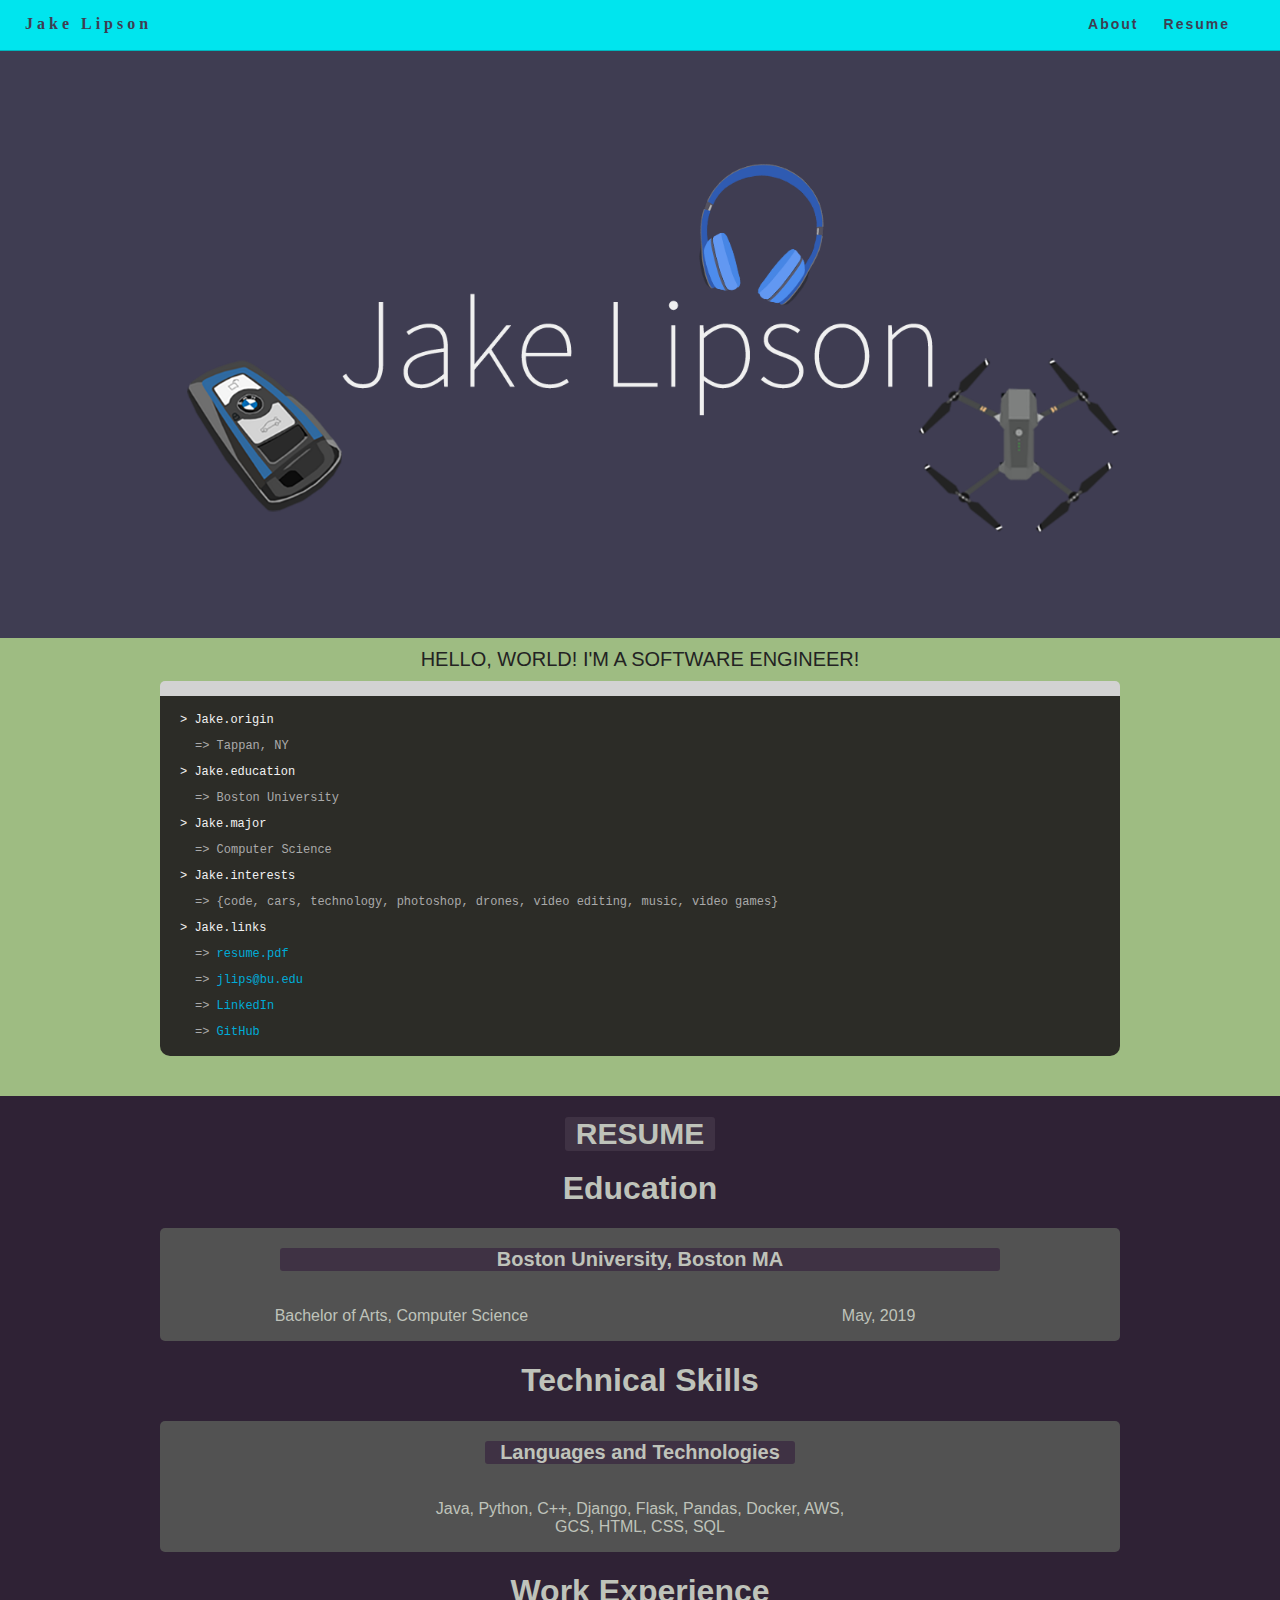
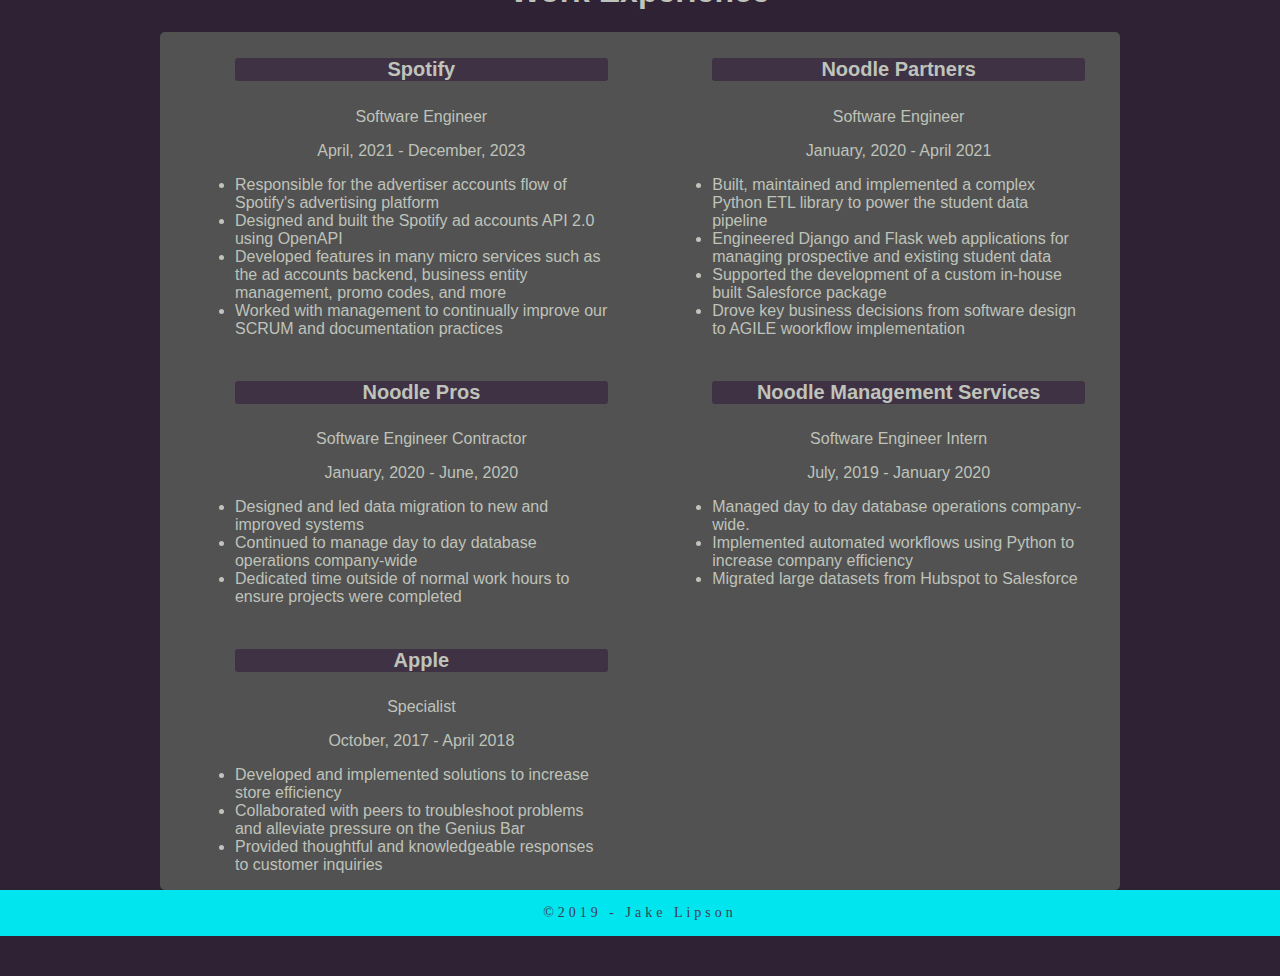
<file: index.html>
<!doctype html>
<html>
<head>
<meta charset="UTF-8">
<title>Jake Lipson</title>

<!-- Stylesheets -->
<link href="css/style.css" rel="stylesheet" type="text/css">
<link href="css/homestyle.css" rel="stylesheet" type="text/css">

<!-- Favicon -->
<link rel="apple-touch-icon" sizes="180x180" href="/favicon/apple-touch-icon.png">
<link rel="icon" type="image/png" sizes="32x32" href="/favicon/favicon-32x32.png">
<link rel="icon" type="image/png" sizes="16x16" href="/favicon/favicon-16x16.png">
<link rel="manifest" href="/favicon/manifest.json">
<link rel="mask-icon" href="/favicon/safari-pinned-tab.svg" color="#5bbad5">
<link rel="shortcut icon" href="/favicon/favicon.ico">
<meta name="msapplication-config" content="/favicon/browserconfig.xml">
<meta name="theme-color" content="#00e5ee">

<!-- Open Graph -->
<meta property="og:title" content="Jake Lipson"/>
<meta property="og:url" content="http://www.jakelipson.me"/>
<meta property="og:type" content="website"/>
<meta property="og:image" content="http://www.jakelipson.me/assets/ogimage.png"/>
</head>

<body>
<!-- Main Container -->
<div class="container">
  <!-- Navigation -->
  <header> <a href="">
	<h4 class="logo">Jake Lipson</h4>
		</a>
	<nav>
	  <ul>
		<li><a href="#about">About</a></li>
		<li><a href="#resume">Resume</a></li>
		<!--<li><a href="#projects">Projects</a></li>-->
  	  </ul>
	</nav>
  </header>

	<!-- Main Section -->
	<span class="start"></span>
  <section class="main">
	  <img src="assets/home/Jake Lipson.png" class="mainName">
  </section>

	<!-- About -->
	<span class="anchor" id="about"></span>
	<section class="about">
	  	<div class="helloWorld" id="helloWorld">
	  		<p3>HELLO, WORLD! I'M A SOFTWARE ENGINEER!</p3>
	  	</div>
		<div class="aboutTermInnerTop"></div>
	  	<div class="aboutTermOuter" id="aboutTermOuter">
	  		<div class="aboutTermInner" id="aboutTermInner">
	  			<div class="aboutText">
					<p class="prompt">&gt; Jake.origin</p>
					<p class="response">=&gt; Tappan, NY</p>

					<p class="prompt">&gt; Jake.education</p>
					<p class="response">=&gt; Boston University</p>

					<p class="prompt">&gt; Jake.major</p>
					<p class="response">=&gt; Computer Science</p>

					<p class="prompt">&gt; Jake.interests</p>
					<p class="response">=&gt; {code, cars, technology, photoshop, drones, video editing, music, video games}</p>

					<p class="prompt">&gt; Jake.links</p>
					<p class="response">=&gt; <a href="assets/home/Resume_Jake_Lipson.pdf" target="_blank">resume.pdf</a></p>
					<p class="response">=&gt; <a href="mailto:jlips@bu.edu">jlips@bu.edu</a></p>
					<p class="response">=&gt; <a href="https://www.linkedin.com/in/jakelipson/" target="_blank">LinkedIn</a></p>
					<p class="response">=&gt; <a href="http://github.com/jlips24" target="_blank">GitHub</a></p>
	  			</div>
			</div>
		</div>
    </section>

	<!-- Resume -->
	<span class="anchor" id="resume"></span>
	<section class="resume">
		<h1 class="resHeading">RESUME</h1>
		<!-- EDUCATION -->
		<div class="resEducation">
			<h1 class="resTitle">Education</h1>
			<div class="resBox">
				<h3 class="resHighlight">Boston University, Boston MA</h3>
				<div class="resLeft"><p>Bachelor of Arts, Computer Science</p></div>
				<div class="resRight"><p>May, 2019</p></div>
			</div>
		</div>
		<!-- SKILLS -->
		<div class="resSkills">
			<h1 class="resTitle">Technical Skills</h1>
			<div class="resBox">
				<div class="resLeft">
					<h3 class="resHighlight">Languages and Technologies</h3>
					<p>Java, Python, C++, Django, Flask, Pandas, Docker, AWS, GCS, HTML, CSS, SQL</p>
				</div>
			</div>
			</div>
    <!-- WORK -->
    <div class="resWork">
      <h1 class="resTitle">Work Experience</h1>
      <div class="resBox">
		<div class="resLeft">
          <ul>
            <h4 class="resJob">Spotify</h4>
            <p><strong>Software Engineer</strong></p>
            <p>April, 2021 - December, 2023</p>
            <li>Responsible for the advertiser accounts flow of Spotify's advertising platform</li>
            <li>Designed and built the Spotify ad accounts API 2.0 using OpenAPI</li>
            <li>Developed features in many micro services such as the ad accounts backend, business entity management, promo codes, and more</li>
            <li>Worked with management to continually improve our SCRUM and documentation practices</li>
          </ul>
        </div>
        <div class="resRight">
          <ul>
            <h4 class="resJob">Noodle Partners</h4>
            <p><strong>Software Engineer</strong></p>
            <p>January, 2020 - April 2021</p>
            <li>Built, maintained and implemented a complex Python ETL library to power the student data pipeline</li>
            <li>Engineered Django and Flask web applications for managing prospective and existing student data</li>
            <li>Supported the development of a custom in-house built Salesforce package</li>
			<li>Drove key business decisions from software design to AGILE woorkflow implementation</li>
          </ul>
        </div>
		<div class="resLeft">
          <ul>
            <h4 class="resJob">Noodle Pros</h4>
            <p><strong>Software Engineer Contractor</strong></p>
            <p>January, 2020 - June, 2020</p>
            <li>Designed and led data migration to new and improved systems</li>
            <li>Continued to manage day to day database operations company-wide</li>
            <li>Dedicated time outside of normal work hours to ensure projects were completed</li>
          </ul>
        </div>
        <div class="resRight">
          <ul>
            <h4 class="resJob">Noodle Management Services</h4>
            <p><strong>Software Engineer Intern</strong></p>
            <p>July, 2019 - January 2020</p>
            <li>Managed day to day database operations company-wide.</li>
            <li>Implemented automated workflows using Python to increase company efficiency</li>
            <li>Migrated large datasets from Hubspot to Salesforce</li>
          </ul>
        </div>
		<!--
        <div class="resLeft">
          <ul>
            <h4 class="resJob">Network & Security Technologies</h4>
            <p><strong>Information Systems Intern</strong></p>
            <p>May, 2018 - August, 2018</p>
            <li>Worked on client application code reviews to identify security vulnerabilities</li>
            <li>Implemented new hardwareto preserve essential company data such as a NAS with offsite access</li>
            <li>Maintained and documented all network components and systems by creating a network map</li>
            <li>Installed a UPS power backup into existing systems to improve stability and reliability</li>
          </ul>
        </div>
		-->
        <div class="resRight">
          <ul>
            <h4 class="resJob">Apple</h4>
            <p><strong>Specialist</strong></p>
            <p>October, 2017 - April 2018</p>
            <li>Developed and implemented solutions to increase store efficiency</li>
            <li>Collaborated with peers to troubleshoot problems and alleviate pressure on the Genius Bar</li>
            <li>Provided thoughtful and knowledgeable responses to customer inquiries</li>
          </ul>
        </div>
		<!--
        <div class="resLeft">
          <ul>
            <h4 class="resJob">People to People, Inc.</h4>
            <p><strong>Administrative Assistant</strong></p>
            <p>June, 2015 - August, 2015</p>
            <li>Upgraded and maintained the main charity website using WordPress and HTML</li>
            <li>Provided administrative support to staff, including organizing files</li>
            <li>Created and implemented new digital organizational plan for storage facilities</li>
          </ul>
        </div>
        <div class="resRight">
          <ul>
            <h4 class="resJob">Rockland Community College</h4>
            <p><strong>Office of the College President Administration</strong></p>
            <p>January, 2015 - December, 2015</p>
            <li>Staff calendering and scheduling of apointments</li>
            <li>Updated applications to track donors and donations coming into the RCC Foundation</li>
          </ul>
        </div>
        <div class="resLeft">
          <ul>
            <h4 class="resJob">Office of New York State Assemblywoman Ellen Jaffee</h4>
            <p><strong>Intern</strong></p>
            <p>January, 2013 - June, 2014</p>
            <li>Responded to constituents’ calls and letters regarding issues and concerns</li>
            <li>Worked with other staffers to create both policy and legislation regarding bullying</li>
            <li>Conducted research on behalf of constituents</li>
          </ul>
        </div>
	-->
        <div class="resRight">
        </div>
      </div>
    </div>
		<!-- LEADERSHIP -->
		<!--
		<div class="resLeadership">
			<h1 class="resTitle">Leadership</h1>
			<div class="resBox">
				<div class="resLeft">
					<h4 class="resHighlight">App Maker Club</h4>
					<p><strong>Vice President, 2015</strong></p>
					<p>Responsible for sending out club mailings and recruiting new members, as well as keeping track of deadlines</p>
				</div>
				<div class="resRight">
					<h4 class="resHighlight">Solar Car Club</h4>
					<p><strong>Treasurer, 2012</strong></p>
					<p>Responsible for managing club funds used to race long distance in national competition for custom, hand built solar cars</p>
				</div>
			</div>
		</div>
	</section>
	-->
	<!-- Copyright Section -->
	<div class="copyright">&copy;2019 - <strong>Jake Lipson</strong></div>
</div>
</body>
</html>
</file>
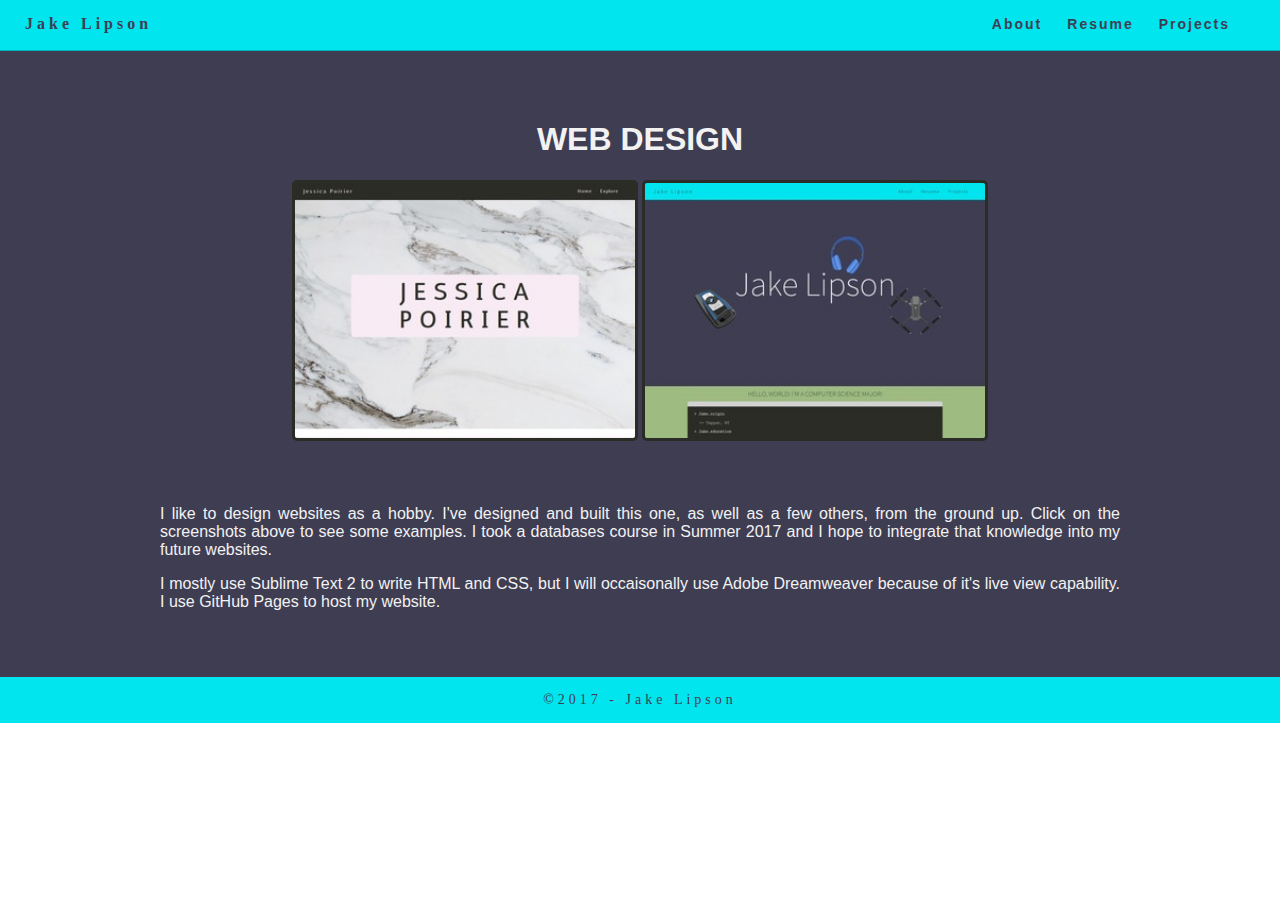
<file: pages/webdesign.html>
<!doctype html>
<html>
<head>
<meta charset="UTF-8">
<title>Jake Lipson - Web Design</title>
	
<!-- Stylesheets -->
<link href="../css/style.css" rel="stylesheet" type="text/css">
<link href="../css/webdesignstyle.css" rel="stylesheet" type="text/css">
	
<!-- Fonts -->
<script>var __adobewebfontsappname__="dreamweaver"</script>
<script src="http://use.edgefonts.net/source-sans-pro:n2:default.js" type="text/javascript"></script>
	
<!-- Favicon -->
<link rel="apple-touch-icon" sizes="180x180" href="/favicon/apple-touch-icon.png">
<link rel="icon" type="image/png" sizes="32x32" href="/favicon/favicon-32x32.png">
<link rel="icon" type="image/png" sizes="16x16" href="/favicon/favicon-16x16.png">
<link rel="manifest" href="/favicon/manifest.json">
<link rel="mask-icon" href="/favicon/safari-pinned-tab.svg" color="#5bbad5">
<link rel="shortcut icon" href="/favicon/favicon.ico">
<meta name="msapplication-config" content="/favicon/browserconfig.xml">
<meta name="theme-color" content="#00e5ee">
	
<!-- Open Graph -->
<meta property="og:title" content="Jake Lipson - Web Design"/>
<meta property="og:url" content="http://www.jakelipson.me/pages/webdesign.html"/>
<meta property="og:type" content="website"/>
<meta property="og:image" content="http://www.jakelipson.me/assets/ogimage.png"/>
</head>

<body>
<!-- Main Container -->
<div class="container">
	<!-- Navigation -->
  <header> <a href="../index.html">
	<h4 class="logo">Jake Lipson</h4>
		</a>
	<nav>
	  <ul>
		<li><a href="../index.html#about">About</a></li>
		<li><a href="../index.html#resume">Resume</a></li>
		<li><a href="../index.html#projects">Projects</a></li>
  	  </ul>
	</nav>
  </header>
  <span class="start"></span>

  <div class="main">
  	<div class="projectDescription">
	  	<h1>WEB DESIGN</H1>
	  	  <div class="previews">
		  	<a href="http://jessmp.github.io" target="_blank"><img src="../assets/projects/webdesign/jessmp_github_io.jpg" class="webPreview"></a>
		  	<a href="http://jakelipson.me"><img src="../assets/projects/webdesign/jakelipson.jpg" class="webPreview"></a>
		  </div>
	  	<p>I like to design websites as a hobby. I've designed and built this one, as well as a few others, from the ground up. Click on the screenshots above to see some examples. I took a databases course in Summer 2017 and I hope to integrate that knowledge into my future websites.</p>
	  	<p>I mostly use Sublime Text 2 to write HTML and CSS, but I will occaisonally use Adobe Dreamweaver because of it's live view capability. I use GitHub Pages to host my website.</p>
  	</div>
  </div>

<!-- Copyright Section -->
	<div class="copyright">&copy;2017 - <strong>Jake Lipson</strong></div>
</div>
</body>
</html>
</file>
<file: css/style.css>
@charset "UTF-8";
/* CSS Document */
/* Body */
body {
	font-family: Helvetica;
	background-color: 000000;
	margin-top: 0px;
	margin-right: 0px;
	margin-bottom: 0px;
	margin-left: 0px;
	font-style: normal;
	font-weight: 200;
}
/* Container */
.container {
	width: 100%;
	margin-left: auto;
	margin-right: auto;
	background-color: #FFFFFF;
}
/* Navigation */
header {
	width: 100%;
	height: 50px;
	background-color: #00E5EE;
	position: fixed;
	border-bottom-color: #00B5BC;
	border-bottom-style: solid;
	border-bottom-width: thin;
}
.logo {
	color: #3F3D52;
	font-family: Monaco;
	font-weight: bold;
	text-align: undefined;
	width: 26%;
	float: left;
	margin-top: 15px;
	margin-left: 25px;
	padding-bottom: 15px;
	letter-spacing: 4px;
}
nav {
	float: right;
	width: 64%;
	text-align: right;
	margin-right: 25px;
}
header nav ul {
	list-style: none;
	float: right;
}
nav ul li {
	float: left;
	color: #3F3D52;
	font-size: 14px;
	text-align: left;
	margin-right: 25px;
	letter-spacing: 2px;
	font-weight: bold;
	transition: all 0.3s linear;
}
ul li a {
	color: #3F3D52;
	text-decoration: none;
}
.start {
	padding-bottom: 25px;
}
/* Copyright */
.copyright {
	text-align: center;
	padding-top: 15px;
	padding-bottom: 15px;
	background-color: #00E5EE;
	color: #3F3D52;
	font-family: Monaco;
	font-weight: lighter;
	font-size: 14px;
	letter-spacing: 4px;
}
</file>
<file: css/homestyle.css>
@charset "UTF-8";
/* CSS Document */
/* Main */
.main {
	background-color: #3F3D52;
	padding-top: 150px;
	padding-bottom: 100px;
	color: #f2f2f2;
	text-align: center;
}
.main img {
	width: 75%;
	height: auto;
}
.main h1 {
	font-size: 80px;
	letter-spacing: 25px;
	padding: 0 10px 0 10px;
}
/* About */
.anchor{
  display: block;
  height: 50px; /*same height as header*/
  margin-top: -50px; /*same height as header*/
  visibility: hidden;
}
.about {
	background-color:#9EBC82;
	display: table;
	width: 100%;
	padding-bottom: 40px;
}
.helloWorld {
	padding-top: 10px;
	padding-bottom: 10px;
	text-align: center;
	color: #232323;
	font-size: 20px;
}
.aboutTermOuter {
	width: 100%;
}
.aboutTermInnerTop {
	height: 15px;
	width: 75%;
	background-color: #D2D2D2;
	margin-left: 12.5%;
	border-top-left-radius: 5px;
	border-top-right-radius: 5px;
}
.aboutTermInner {
	width: 75%;
	background-color: #2C2C27;
	margin-left: 12.5%;
	border-bottom-left-radius: 10px;
	border-bottom-right-radius: 10px;
	padding-top: 5px;
	padding-bottom: 5px;
}
.aboutText {
	font-family: 'Monaco', 'Courier New';
	font-size: 12px;
}
.prompt {
	color: #F2F2F2;
	padding-left: 20px;
	padding-right: 20px;
}
.response {
	color: #AAAAAA;
	padding-left: 35px;
	padding-right: 20px;
}
.response a {
	color: #00ABD7;
	text-decoration: none;
}
/* Resume */
.resume {
	text-align: center;
	width: 100%;
	background-color: #2F2235;
	padding-top: 1px;
	padding-bottom: 40px;
	color: #BFC3BA;
}
.resHeading {
	background-color: #3F3244;
	color: #BFC3BA;
	border-radius: 3px;
	width: 150px;
	display: inline-block;
	font-size: 30px;
	margin-bottom: -3px;
}
.resHighlight {
	background-color: #3F3244;
	color: #BFC3BA;
	border-radius: 3px;
	font-size: 20px;
	width: 75%;
	display: inline-block;
}
.resBox {
	width: 75%;
	margin-left: 12.5%;
	background-color: #525252;
	color: #BFC3BA;
	border-radius: 5px;
}
.resBox li {
	text-align: left;
}
.resJob {
	background-color: #3F3244;
	color: #BFC3BA;
	border-radius: 3px;
	font-size: 20px;
	padding: 0 5px 0 5px;
}
.fullJobList {
	margin-left: 3.125%;
	margin-right: 3.125%;
	padding: 10px 5%;
}
.resLeft {
	width: 43%;
	display: inline-block;
	margin-right: 3.125%;
	margin-left:3.125%;
	vertical-align: top;
}
.resRight {
	width: 43%;
	display: inline-block;
	margin-left: 3.125%;
	margin-right: 3.125%;
	vertical-align: top;
}
.resCommunityService ul {
	margin-left: 3.125%;
	margin-right: 3.125%;
	padding: 10px 5%;
}
/* Projects */
.projects {
	background-color: #B14648;
	padding-top: 10px;
	padding-bottom: 10px;
	text-align: center;
	color: #EAEAEA;
	width: 100%;
}
.projHeading {
	font-size: 30px;
}
.projectsBox{
	width: 75%;
	margin-left: 12.5%;
	margin-bottom: 10px;
	position: relative;
}
.project {
	width: 29.7%;
	display: inline-block;
	margin: 0 1.5%;
}
.project img {
	width: 100%;
}
</file>
<file: css/webdesignstyle.css>
@charset "UTF-8";
/* CSS Document */
/* Body */
.main {
	padding-top: 100px;
	background-color: #3F3D52;
	padding-bottom: 50px;
	text-align: center;
	color: #f2f2f2;
}
.projectDescription {
	width: 75%;
	margin-left: 12.5%;
}
.projectDescription p {
	text-align: justify;
}
.previews{
	width: 100%;
	margin-bottom: 60px;
}
.webPreview {
	display: inline-block;
	max-width: 340px;
	width: 100%;
	height: auto;
	border-style: solid;
	border-radius: 5px;
	border-color: #2C2C27;
}
/* Copyright */
.copyright {
	text-align: center;
	padding-top: 15px;
	padding-bottom: 15px;
	background-color: #00E5EE;
	color: #3F3D52;
	font-weight: lighter;
	font-size: 14px;
	letter-spacing: 4px;
}
</file>
